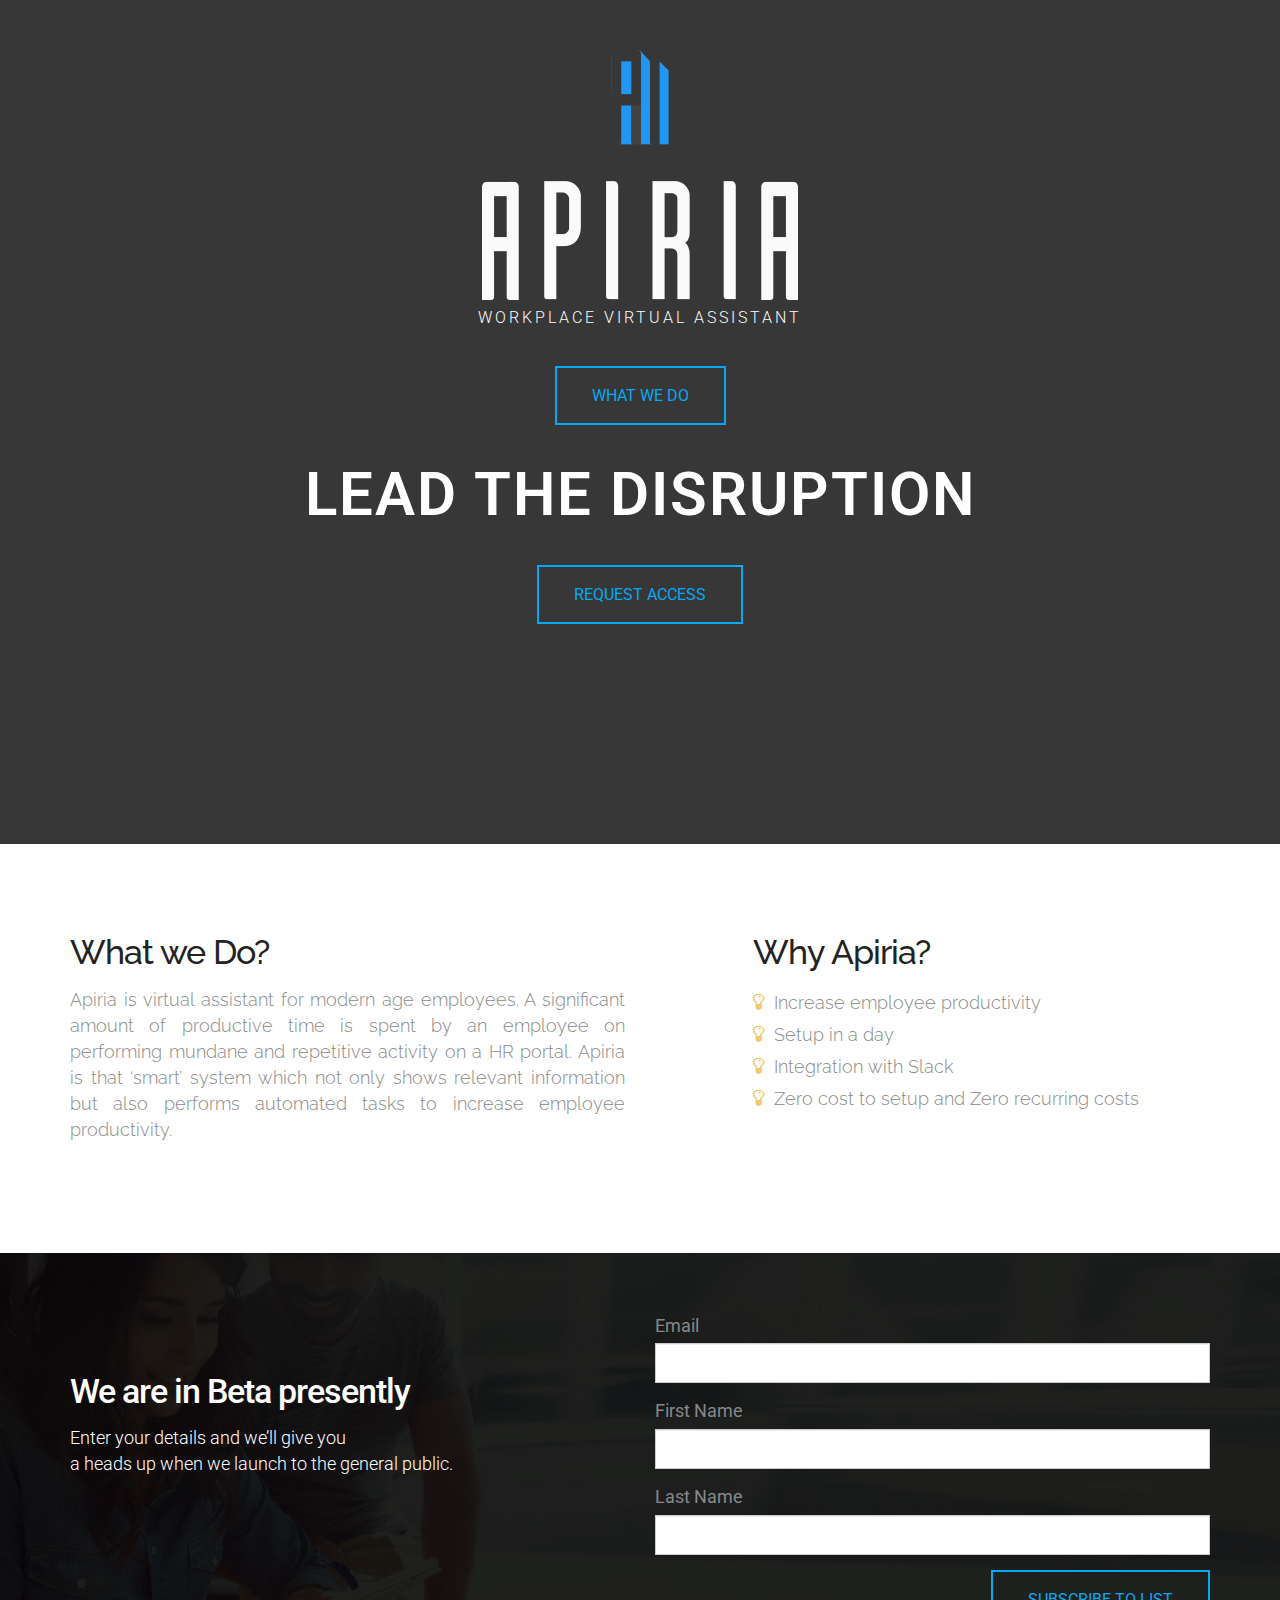
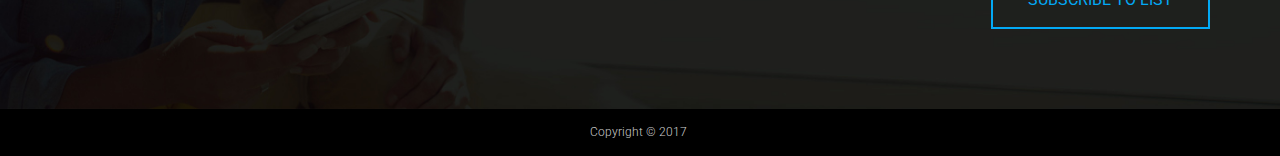
<file: apiria-website/apiria-website/apiria.com/index.html>
<!DOCTYPE html>
<html>
  <head>
    <meta content="text/html; charset=utf-8" http-equiv="content-type">
    <meta name="viewport" content="width=device-width, maximum-scale=1">
    <title>Apiria</title>
    <link href="css/bootstrap.css" rel="stylesheet" type="text/css">
    <link href="css/style.css" rel="stylesheet" type="text/css">
    <link href="css/responsive.css" rel="stylesheet" type="text/css">
    <link href="css/animate.css" rel="stylesheet" type="text/css">
    <link href="css/font-awesome.css" rel="stylesheet" type="text/css">
    <script type="text/javascript" src="js/jquery.1.8.3.min.js"></script>
    <script type="text/javascript" src="js/bootstrap.js"></script>
    <script type="text/javascript" src="js/jquery-scrolltofixed.js"></script>
    <script type="text/javascript" src="js/wow.js"></script>
    <script type="text/javascript" src="js/classie.js"></script>
    <script>
          (function(i,s,o,g,r,a,m){i['GoogleAnalyticsObject']=r;i[r]=i[r]||function(){
          (i[r].q=i[r].q||[]).push(arguments)},i[r].l=1*new Date();a=s.createElement(o),
          m=s.getElementsByTagName(o)[0];a.async=1;a.src=g;m.parentNode.insertBefore(a,m)
          })(window,document,'script','https://www.google-analytics.com/analytics.js','ga');

          ga('create', 'UA-82659466-1', 'auto');
          ga('send', 'pageview');

        </script>
  </head>
  <body>
    <div id="mainwrapper">
      <div style="overflow:hidden;">
        <header class="header" id="header">
          <!--header-start-->
          <div class="container">
            <div id="polina"> <img src="img/Apiria.png" class="animated fadeInDown delay-07s main-nm">
              <p class="subtitle animated fadeInDown delay-07s">Workplace
                Virtual Assistant</p>
              <a href="#whatwedo" class="link animated fadeInUp delay-1s video-btn-css">WHAT
                WE DO</a><br>
              <br>
              <h4 class="m-t-10 animated fadeInUp delay-1s">LEAD THE DISRUPTION
              </h4>
              <br>
              <a href="#formsection" class="link animated fadeInUp delay-1s video-btn-css">REQUEST
                ACCESS</a> </div>
          </div>
        </header>
        <!--header-end--> </div>
      <!--main-nav-start-->
      <!--  <nav class="main-nav-outer" id="test">
            <div class="container">                <ul class="main-nav">                    <li><a href="#header">Home</a></li>                    <li><a href="#service">Services</a></li>                    <li><a href="#Portfolio">Portfolio</a></li>                    <li><a href="#client">Clients</a></li>                    <li><a href="#team">Team</a></li>                    <li><a href="#contact">Contact</a></li>                </ul>                <a class="res-nav_click" href="#"><i class="fa-bars"></i></a>            </div>        </nav>-->
      <!--main-nav-end-->
      <section class="main-section" id="whatwedo" style="background-color: #fff;">
        <!--main-section-start-->
        <div class="container">
          <div class="row">
            <div class="col-md-6 col-sm-12 col-xs-12 wow fadeInLeft delay-05s">
              <h2>What we Do?</h2>
              <p class="para">Apiria is virtual assistant for modern age
                employees. A significant amount of productive time is spent by
                an employee on performing mundane and repetitive activity on a
                HR portal. Apiria is that ‘smart’ system which not only shows
                relevant information but also performs automated tasks to
                increase employee productivity.</p>
            </div>
            <div class="col-md-5 col-xs-12 col-sm-12 col-md-offset-1">
              <h2> Why Apiria?</h2>
              <ul class="whyusli">
                <li><i class="fa fa-lightbulb-o"></i> Increase employee
                  productivity</li>
                <li><i class="fa fa-lightbulb-o"></i> Setup in a day</li>
                <li><i class="fa fa-lightbulb-o"></i> Integration with Slack</li>
                <li><i class="fa fa-lightbulb-o"></i> Zero cost to setup and
                  Zero recurring costs</li>
              </ul>
            </div>
          </div>
        </div>
      </section>
      <!--main-section-end-->
      <section class="formparalax" id="formsection">
        <div class="container">
          <div class="row">
            <div class="col-md-6 col-sm-6 col-xs-12">
              <h2 class="m-t-60" style="color: #FFF;">We are in Beta presently</h2>
              <p class="para" style="color: #FFF;">Enter your details and we’ll
                give you <br>
                a heads up when we launch to the general public.<br>
              </p>
            </div>
            <div class="col-md-6" id="form_message">
              <form role="form" method="post">
                <div class="form-group"> <label>Email </label> <input class="form-control"

                    name="InputEmail1" id="InputEmail1" required="" type="email">
                </div>
                <div class="form-group"> <label>First Name </label> <input class="form-control"

                    name="InputFirstName" id="InputFirstName" required="" type="text">
                </div>
                <div class="form-group"> <label>Last Name</label> <input class="form-control"

                    name="InputLastName" id="InputLastName" required="" type="text">
                </div>
                <div class="col-md-12 col-xs-12 col-sm-12 text-right" style="padding-right: 0px;">
                  <button type="button" id="index_submit" load-url="http://app.sendx.io/api/v1/send/email"

                    class="video-btn-css link">SUBSCRIBE TO LIST</button>
                </div>
              </form>
            </div>
          </div>
        </div>
      </section>
    </div>
    <!--        <header class="header" id="thankyou_header">
                header-start                <div class="container">                    <div id="polina">                       <div class="col-md-12 col-sm-12 col-xs-12 text-center"><i class="iconclass fa fa-check" aria-hidden="true"></i><br><h1 class="thnku_font">Thank You!</h1><p style="font-size:18px;">Your request is received and we will contact you soon.</p></div>                       <div class="col-md-12 col-sm-12 col-xs-12 text-center"><i class="iconclass fa fa-times" style="color: red" aria-hidden="true"></i><br><h1 class="thnku_font">Oops!</h1><p style="font-size:22px;">Your request not received please try again.</p></div>                    </div>                </div>         </header>-->
    <footer class="footer">
      <div class="container">
        <div class="footer-text"></div>
        <span class="copyright">Copyright © 2017&nbsp; </span> </div>
      <!-- 
                All links in the footer should remain intact.                 Licenseing information is available at: http://bootstraptaste.com/license/                You can buy this theme without footer links online at: http://bootstraptaste.com/buy/?theme=Knight            -->
    </footer>
    <!-- Google Analytics -->
    <script>
         $(function() {
             $('a[href*=#]:not([href=#])').click(function() {
                 var target = $(this.hash);
                 target = target.length ? target : $('[name=' + this.hash.substr(1) +']');
                 if (target.length) {
                                     $('html,body').animate({
                                       scrollTop: target.offset().top
                                     }, 1000);
                                     return false;
                 }
             });
         });
         
         
         
         
 //        $(document).on("click", "#index_submit", 
 //                     function(){
 //          var InputEmail1 = $("#InputEmail1").val();
 //          var InputFirstName = $("#InputFirstName").val();
 //          var InputLastName = $("#InputLastName").val();
 //          if (InputEmail1 && InputFirstName && InputLastName){
 //             var bodyText = 'A new request from ' + InputFirstName + ' InputLastName' + '. Contact him at ' + InputEmail1;
 //             var data  = {
 //                 from : 'darshan@apiria.com',
 //                 to : ["joinbeta@apiria.com"],
 //                 content : {
 //                     subject : 'New Beta Request',
 //                     bodyText : bodyText
 //                 }
 //             }
     /* <form action="https://formspree.io/mukund@apiria.com"            
      method=“POST”>
         <input type=“email” name=“_replyto” placeholder=“email@address.com”>
           <input type=“submit” value=“Sign Up”>
       </form>
		$.ajax({
   url: “https://formspree.io/you@email.com”,
   method: “POST”,  
   data: {message: “hello!“},
   dataType: “json”
           
});
    
  
  */
      
<form method="POST" action="http://formspree.io/mukund@apiria.com">
  <input type="email" name="email" placeholder="Your email">
  <textarea name="message" placeholder="Your message"></textarea>
  <button type="button">index_submit</button>
</form>
  

                // $.ajax({
                //     type: "POST",
                //     url: $(this).attr("load-url"),
                //     async :false,
                //     contentType : 'application/json',
                //     headers : {
                //         api_key : 'axkmibHn6VvrpNj3x2Au'
                //     },
                //     data: data,
                //     dataType: 'jsonp',
                //     success: function(data){
                //         $("#form_message").html('<div class="col-md-12 col-sm-12 col-xs-12 text-center"><i class="iconclass fa fa-check" aria-hidden="true"></i><br><h1 class="thnku_font">Thank You!</h1><p style="font-size:18px;">Your request is received and we will contact you soon.</p></div>'); 
                        
                //     },
                //     error: function(){
                //         $("#form_message").html('<div class="col-md-12 col-sm-12 col-xs-12 text-center"><i class="iconclass fa fa-times" style="color: red" aria-hidden="true"></i><br><h1 class="thnku_font">Oops!</h1><p style="font-size:22px;">Your request not received please try again.</p></div>'); 
                //     }
                // }); 

          /*      $.ajax({
                    url: "https://formspree.io/mukund@apiria.com", 
                    type: "POST",
                    contentType:'application/json',
                    data: {message: "hello!"},
                    dataType: "json"
                });   
             */   
            }
             
            
            // if (InputEmail1 && InputFirstName && InputLastName){
            //     $("#form_message").html('<div class="col-md-12 col-sm-12 col-xs-12 text-center"><i class="iconclass fa fa-check" aria-hidden="true"></i><br><h1 class="thnku_font">Thank You!</h1><p style="font-size:18px;">Your request is received and we will contact you soon.</p></div>');
            // }
            
         });
     </script>
  </body>
</html>
</file>
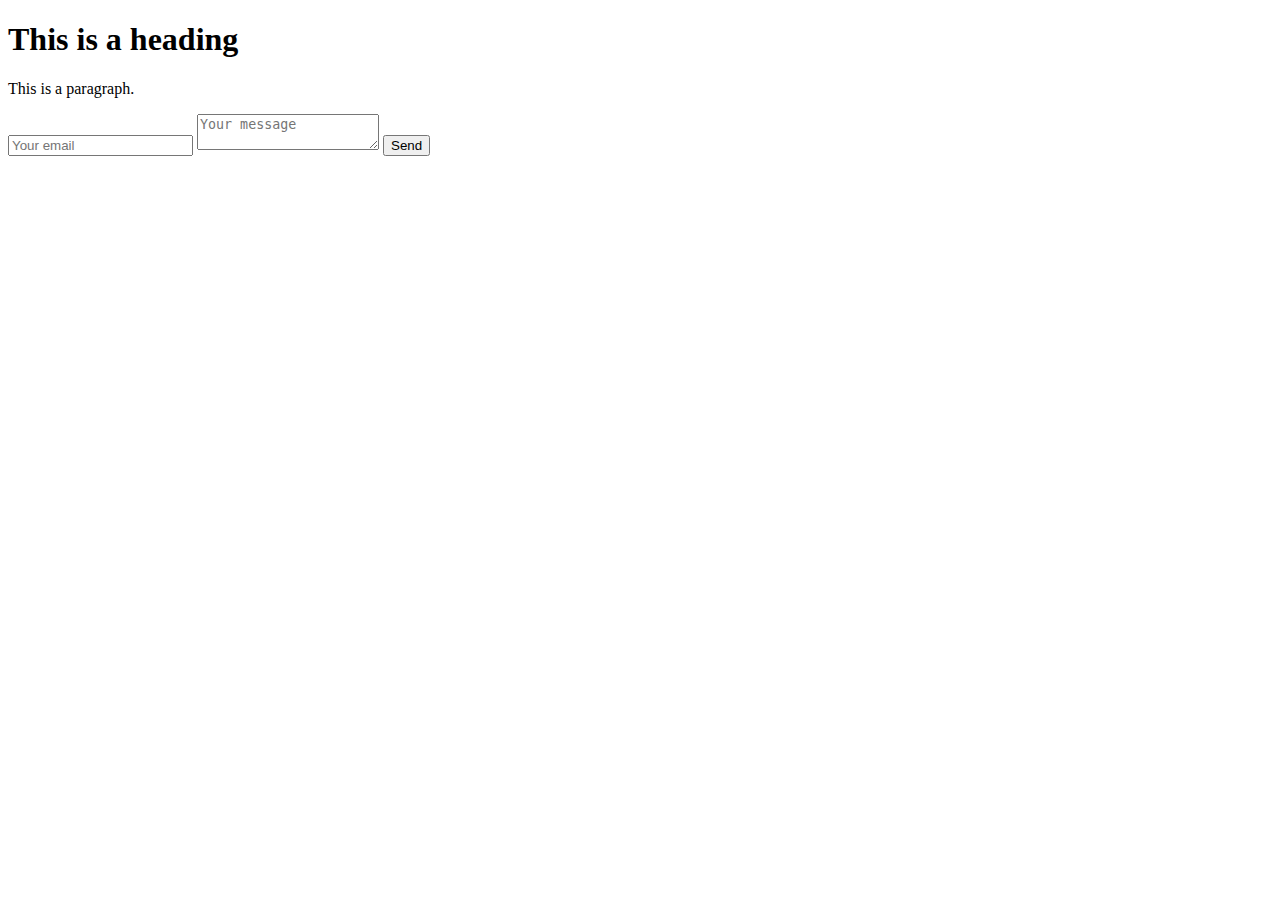
<file: test/Test.html>
<!DOCTYPE html>
<html>
  <head>
    <title>HTML Tutorial</title>
  </head>
  <body>
    <h1>This is a heading</h1>
    <p>This is a paragraph.</p>
    <form method="POST" action="http://formspree.io/mukund@apiria.com"> <input
        name="email" placeholder="Your email" type="email"> <textarea name="message"
placeholder="Your message"></textarea> <button type="submit">Send</button>
    </form>
  </body>
</html>
</file>
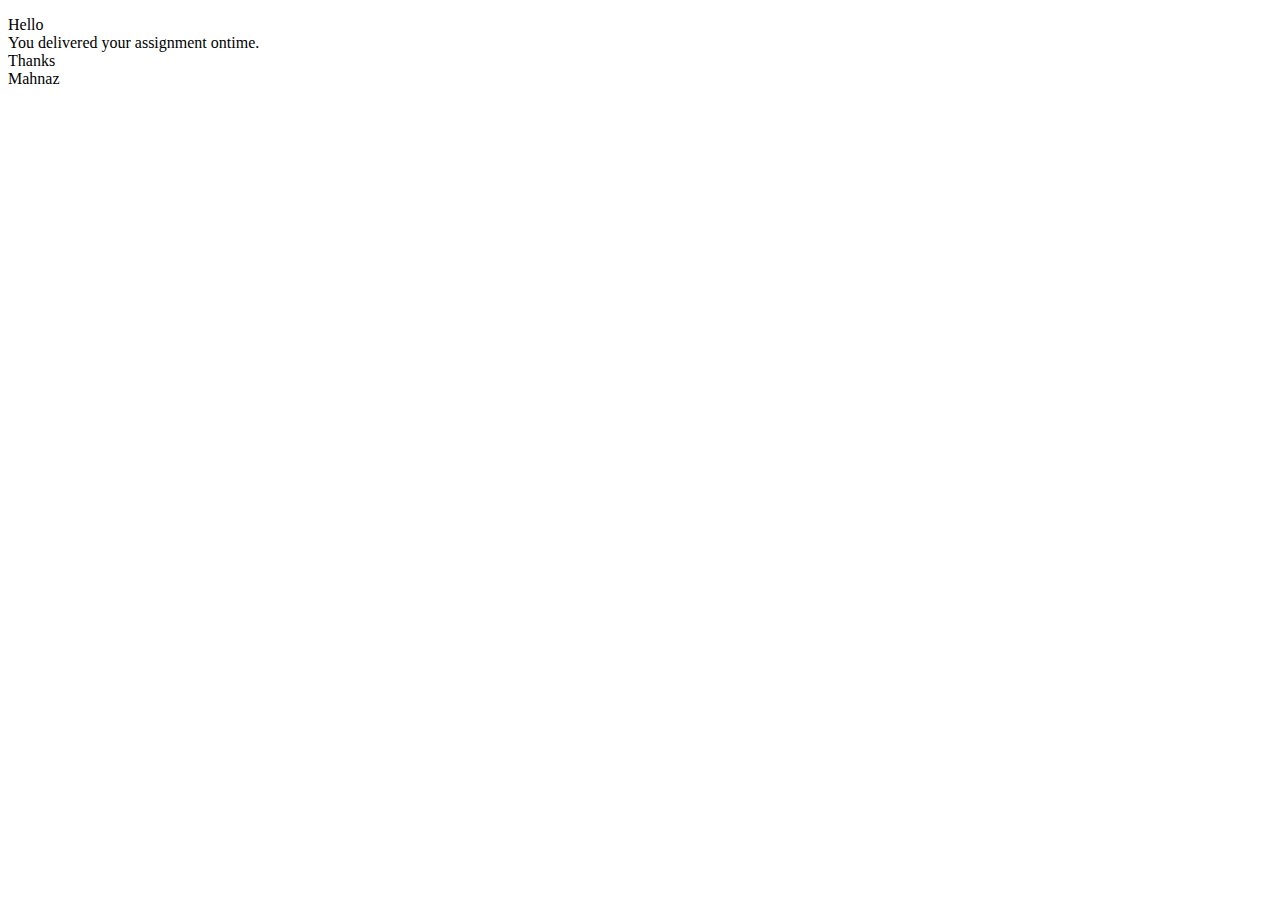
<file: test/Untitled-2.htm>
<!DOCTYPE html>
<html>

   <head>
      <title>Line Break  Example</title>
   </head>
	
   <body>
      <p>Hello<br />
         You delivered your assignment ontime.<br />
         Thanks<br />
         Mahnaz</p>
   </body>
	
</html>
</file>
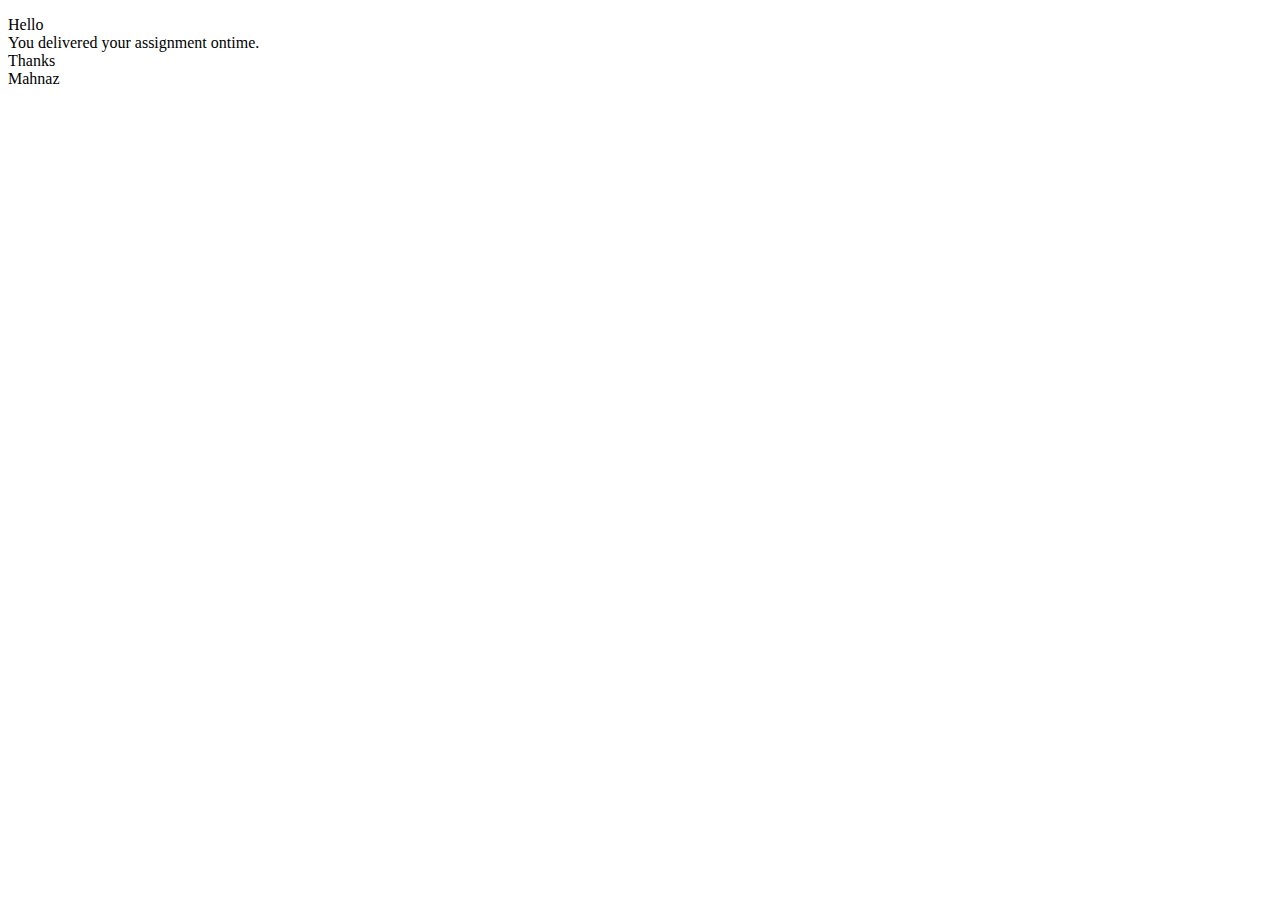
<file: test/Untitled-2.html>
<!DOCTYPE html>
<html>

   <head>
      <title>Line Break  Example</title>
   </head>
	
   <body>
      <p>Hello<br />
         You delivered your assignment ontime.<br />
         Thanks<br />
         Mahnaz</p>
   </body>
	
</html>
</file>
<file: apiria-website/apiria-website/apiria.com/css/responsive.css>
/* ==========================================================================
   Media Queries
   ========================================================================== */


@media only screen and (min-width: 992px) {
	/****Ipad Landscape 1024 Container 970 ****/
	
	.service-list{ margin-bottom:30px;}
	.c-logo-part ul li{ margin:0 15px;}
	.form{ margin:0 0 0 20px}
	.main-nav{ display:block !important; }
	/*.portfolioContainer{ width:800px; margin:0px auto !important; } */ 
	
}	
   
@media only screen and (min-width: 768px) and (max-width: 991px) {
	/****Ipad Portrait 768 Container 750 ****/
	body{ font-size:13px;}
	p{ line-height:20px ;}
	.header h1{ font-size:46px;}
	.main-nav ul li a{ padding:14px;}
	.small-logo{ padding:0 20px;}
	h2{ font-size:30px}
	h6{ font-size:16px;}
	h3{ font-size:15px;}
	.service-list{ margin-bottom:20px; font-size:15px;}
	.featured-work p.padding-b{ padding-bottom:15px;}
	.main-section{ padding:70px 0;}
	.c-logo-part ul li{ margin:0 1%; float:left; width:18%;}
	.c-logo-part ul li a{ display:block;}
	.c-logo-part ul li a img{ display:block;}
	.form{ margin:0;}
	.contact-info-box{ margin:0 ;}
	.social-link{ margin:0;}
	
	.main-nav{ display:block !important; }
	.main-nav li a{ padding:8px 15px;}
	/*.portfolioContainer{ width:750px; margin:0px auto !important; }
	.Portfolio-box{ height:250px;}*/
	
	 
	
}

@media only screen and (max-width: 767px) {
	/****Mobile Landscape 480 Container 100% ****/
	body{ font-size:12px;}
	h2{ font-size:26px;}
	h3{ font-size:14px;}
	h6{ font-size:16px; margin-bottom:40px;}
	p{ line-height:18px;}
	.service-list{ font-size:12px; margin-bottom:20px;}
	.we-create li{ font-size:13px; padding:0 0 0 8px}
	.header h1{ font-size:28px;}
	.header{ padding:60px 0;}
	.main-section{ padding:60px 0 70px;}
	.main-nav{ display:none; position:absolute; left:0; width:100%; top:74px; margin:0 auto; flote : none; background:#fff;}
	.main-nav li{ display:block;}
	.main-nav li.small-logo{ display:none;}
	.main-nav li a{ display:block; padding:7px 32px; border-bottom:none;}
	.main-nav li a:hover{color:#F2CA6D}
	.team-leader-box{ max-width:307px; width:auto; float:none; margin:0 auto;	}
	.team-leader-box:nth-of-type(3n){ margin:0 auto}
	.res-nav_click{ display:block;}
	.featured-work{ font-size:12px; margin-top:30px;}
	.featured-box{ font-size:12px;}
	.featured-box p{ line-height:18px; }
	.c-logo-part ul a{ margin-bottom:5px;}
	.main-section.team{ padding:60px 0 50px;}
	.business-talking h2{ font-size:36px;}
	.contact-info-box{ margin:0 0 12px 30px; font-size:12px;}
	.contact-info-box span{ line-height:18px;}
	.social-link{ margin-left:30px;} 
	.form{ margin:0 30px;}
	.copyright{ font-size:12px;}
	.business-talking a{ padding:10px 25px; font-size:14px;}
	.main-section.contact{ padding:60px 0 70px}
	.client-part-haead{ font-size:20px; line-height:30px;}
	.link{ font-size:14px; padding:10px 25px;}
	.logo{ width:100px;}
	.main-section.contact{ background-size:contain;}
	.Portfolio-nav li a{ padding:5px 16px;}
	.Portfolio-nav li{ display:block;}
	/*.isotope-item img{ width:300px; left:50%; margin-left:-100px;}
	.isotope-item{ width:300px; margin:0px auto;}
	.isotope{ width:400px; margin:0px auto;}
	.Portfolio-box{}
	.portfolioContainer{ width:350px; margin:0px auto !important; } */
	
	
}

@media only screen and (max-width: 479px) {
	/****Mobile Portrait 320 ****/
	.contact-info-box{ margin-left:0px;}
	.header{ padding:40px;}
	.social-link{ margin-left:0px;}
	.form{ margin:0}
	.c-logo-part ul li{ display:block;}
	.Portfolio-box{  max-width:300px !important; width:96.4% !important; margin:0 !important}
	.Portfolio-box img { max-width:100%;}
	.portfolioContainer{ width:280px !important; margin:0 auto !important } 
	
}
</file>
<file: apiria-website/apiria-website/apiria.com/css/style.css>
@charset "utf-8";
/*
 Knight Bootstrap theme by BootstrapTaste.com
 Theme URI: http://bootstraptaste.com/knight-free-bootstrap-theme/
 Author: BootstrapTaste
 Author URI: http://bootstraptaste.com
*/

/* CSS Document */
/*@import 'https://fonts.googleapis.com/css?family=Open+Sans:300,400,600,700';*/
/*@import 'https://fonts.googleapis.com/css?family=Slabo+27px&subset=latin-ext';*/
/*@import 'https://fonts.googleapis.com/css?family=Raleway:100,300,400,700|Slabo+27px&subset=latin-ext';*/
@import 'https://fonts.googleapis.com/css?family=Roboto:100,300,400,500,700';
@import 'https://fonts.googleapis.com/css?family=Raleway:100,300,400,700';
/* Float Elements 
---------------------------------*/
.fl-lt {float:left;}
.fl-rt {float:right;}

/* Clear Floated Elements
---------------------------------*/
.clear {
    clear: both;
    display: block;
    overflow: hidden;
    visibility: hidden;
    width: 0;
    height: 0;
}
.m-t-10{
    margin-top: 10px;
}
.m-t-30{
    margin-top: 30px !important;
}
.m-t-60{
    margin-top: 60px;
}
.m-t-110{
    margin-top: 110px;
}
/*.main-nm{
    margin-top: -90px !important;
}*/
.clearfix:before,
.clearfix:after {
    content: '\0020';
    display: block;
    overflow: hidden;
    visibility: hidden;
    width: 0;
    height: 0;
}

.clearfix:after {
    clear: both;
}

.figure{ margin:0px;}

img{ max-width:100%;}

a, a:hover, a:active{ outline:0px !important}

@font-face {
    font-family: 'FontAwesome';
    src: url('../fonts/fontawesome-webfont.eot?v=4.1.0');
    src: url('../fonts/fontawesome-webfont.eot?#iefix&v=4.1.0') format('embedded-opentype'), url('../fonts/fontawesome-webfont.woff?v=4.1.0') format('woff'), url('../fonts/fontawesome-webfont.ttf?v=4.1.0') format('truetype'), url('../fonts/fontawesome-webfont.svg?v=4.1.0#fontawesomeregular') format('svg');
    font-weight: normal;
    font-style: normal;
}

/* Primary Styles
---------------------------------*/
body {
    background:#fff;
/*font-family: 'Open Sans', sans-serif;*/
/*font-family: 'Slabo 27px', serif;*/
/*font-family: 'Raleway', sans-serif;*/
/*font-family: 'Roboto Slab', serif;*/
font-family: 'Roboto', sans-serif;
    font-size:14px;
    font-weight:300;
    color:#888888;
    margin:0;
}
h2{
    font-size:34px;
    color:#222222;
    letter-spacing: -1px;
    margin:0 0 15px 0;
}
h3{
    color:#222222;
    font-size:16px;
    margin:0 0 5px 0;
    text-transform:uppercase;
    font-weight:400;
}
h6{
    font-size:16px;
    color:#888888;
    font-weight:400;
    text-align:center;
    margin:0 0 60px 0;
}
p{
    line-height:24px;
    margin:0;
}

/* Header Styles
---------------------------------*/

.header{
    text-align:center;
  background-color:rgba(33,33,33,0.9);
/*    background:url(../img/sliderbg.jpg) center center;*/
    padding:30px 0 180px 0;
}
.logo{
    width:130px;
    margin:0 auto 35px;
}
.header h1{
    font-size:82px;
    font-weight:400;
    letter-spacing: 2px;
    margin:0 0 22px 0 ;
    color:#F2CA6D;
}
.header h2{
    font-size:30px;
    font-weight:400;
    letter-spacing: -1px;
    margin:0 0 22px 0 ;
    color:#fff;
}
.header h4{
    font-size:60px;
    font-weight:600;
    margin:0 0 22px 0 ;
    color:#fff;
   font-family: 'Roboto', sans-serif;
    letter-spacing: 2px;
    margin-bottom: 20px;
}
.subtitle{
    text-align: center;
    color: #fcfbfd;
    text-transform: uppercase;
    font-size: 15.5px;
    font-weight: 300;
    letter-spacing: 3px;
    line-height: 36px;
    margin-bottom: 30px;
}
.we-create{
    padding:0;
    margin:35px 0 55px;
}
.wp-pic{
    margin-bottom:20px;
}
.we-create li{
    display:inline-block;
    font-size:14px;
    color: #bcbcbc;
    text-transform: uppercase;
    font-weight: 400;
    margin:0 5px 0 0;
    padding:0 0 0 15px;
}
.we-create li:first-child{
    background:none;
}

.start-button {
    padding-left: 0px;
}

.start-button li a{
    color: #fff;
}


.link{
    padding:15px 35px;
    background:#F2CA6D;
    color:#333 !important;
    font-size:16px;
    font-weight:400;
    display:inline-block;
    text-transform:uppercase;
    line-height:25px;
    margin-bottom:20px;
    transition:all 0.3s ease-in-out;
    -moz-transition:all 0.3s ease-in-out;
    -webkit-transition:all 0.3s ease-in-out;
    border: 2px solid transparent;
}
.link:hover {
    text-decoration:none;
    color:#F2CA6D !important;
    background:#fff;
}

.link:active, .link:focus {
    background: #F2CA6D;
    text-decoration:none;
    color:#03a9f4 !important;
}
#whatwedo{
  font-family: 'Raleway', sans-serif;
  font-weight: 300;
}
/* Navigation
---------------------------------*/
.main-nav-outer{
    padding:0px;
    border-bottom:1px solid #dddddd;
    box-shadow:0 4px 5px -3px #ececec;
    position:relative;
    background:#fff;
}
.main-nav{
    text-align:center;
    margin:10px 0 0px;
    padding:0;
    list-style:none;
}
.main-nav li{
    display:inline;
    margin:0 1px;
}
.main-nav li a{
    display:inline-block;
    color:#222222;
    text-transform:uppercase;
    text-decoration: none;
    line-height:20px;
    margin:17px 32px;
    transition:all 0.3s ease-in-out;
    -moz-transition:all 0.3s ease-in-out;
    -webkit-transition:all 0.3s ease-in-out;
}

.main-nav li a:hover{ 
    text-decoration:none;
    color: #F2CA6D;
}

.small-logo{ 
    padding:0 32px;
}

.main-section{
    padding:90px 0 110px;
}


/* Services
---------------------------------*/

.service-list{
    padding:0 0 0 0;
    font-size:14px;
    margin-bottom:40px;
}
.service-list-col1{
    float:left;
    width:60px;
}
.service-list-col1 i{
    font-style:normal;
    font-size:38px;
    display:block;
    color:#222;
    font-family: 'FontAwesome';
    line-height:38px;
}
.service-list-col2{
    overflow:hidden;	
}
.main-section.alabaster{
    background:#fafafa;
}

/* Featured Work
---------------------------------*/
.featured-work{
    font-size:14px;
}
.featured-work h2{
    text-align:left;
}
.featured-box{
    padding:0 0 0 0;
    margin-bottom:25px;
    font-size:14px;
}
.featured-box h3{
    margin-bottom:5px;
}
.featured-box p{
    line-height:22px;
}
.featured-work p.padding-b{
    padding-bottom:35px;
}
.featured-box-col1{
    width:60px;
    float:left;
}
.featured-box-col1 i{
    display:block;
    line-height:38px;
    font-family: 'FontAwesome';
    font-size:38px;
    color:#777777;
    font-style:normal;
}
.featured-box-col2{ overflow:hidden;}
.featured-box.magic{
    background:url(../img/magic.png) left top no-repeat;
}
.featured-box.packaged{
    background:url(../img/packaged.png) left top no-repeat;
}
.featured-box.seo{
    background:url(../img/seo.png) left top no-repeat;
}
.Learn-More{
    display:inline-block;
    padding:0 5px 0 0;
    color:#7cc576;
    font-size:16px;
    text-transform:uppercase;
    font-weight:400;
    line-height:24px;
    transition:all 0.3s ease-in-out;
    -moz-transition:all 0.3s ease-in-out;
    -webkit-transition:all 0.3s ease-in-out;
    display: none;
}
.Learn-More i{ 
    padding-right:15px;
}

.Learn-More:hover, .Learn-More:focus{ 
    text-decoration:none;
    color: #111;
}


/* Portfolio
---------------------------------*/
.Portfolio-nav{
    padding:0;
    margin:0 0 45px 0;
    list-style:none;
    text-align:center;
}
.Portfolio-nav li{
    margin:0 10px;
    display:inline;
}
.Portfolio-nav li a{
    display:inline-block;
    padding:10px 22px;
    font-size:12px;
    line-height:20px;
    color:#222222;
    border-radius:4px;
    text-transform:uppercase;
    background:#f7f7f7;
    margin-bottom:5px;
    transition:all 0.3s ease-in-out;
    -moz-transition:all 0.3s ease-in-out;
    -webkit-transition:all 0.3s ease-in-out;
}
.Portfolio-nav li a:hover{
    background:#7cc576;
    color:#fff;
    text-decoration:none;
}

.portfolioContainer{
    margin:0 auto;
    padding-left:15px;
}

.Portfolio-box{
    text-align:center;
    margin-bottom:30px;
    height:350px;
    width:350px;
    overflow:hidden;
    float:left;
    padding:0;
}
.Portfolio-box img{
    margin-bottom:25px;
    transition:all 0.3s ease-in-out;
    -moz-transition:all 0.3s ease-in-out;
    -webkit-transition:all 0.3s ease-in-out;	
}

.Portfolio-box img:hover {
    opacity: 0.6;
}

.Portfolio-nav li a.current{
    background:#7cc576;
    color:#fff;
    text-decoration:none;
}
img {
    max-width:100%;
}

/* no transition on .isotope container */

.isotope .isotope-item {
    /* change duration value to whatever you like */
    -webkit-transition-duration: 0.6s;
    -moz-transition-duration: 0.6s;
    transition-duration: 0.6s;
}

.isotope .isotope-item {
    -webkit-transition-property: -webkit-transform, opacity;
    -moz-transition-property:    -moz-transform, opacity;
    transition-property:         transform, opacity;
}

.main-section.paddind{
    padding-bottom:60px;
}

/* Clients
---------------------------------*/
.client-part{
    background:url(../img/section-bg1.jpg) center center no-repeat;
    background-size:cover;
    padding:55px 0;
    text-align:center;
}
.client-part-haead{
    color:#fdfdfd;
    font-size:28px;
    line-height:41px;
    margin:30px 0 10px;
    font-style: italic;
}
.client{
    padding:0;
    margin:20px 0 0;
    list-style:none;
    text-align:center;
}
.client li{
    display:inline;
    margin:0 15px;
}
.client li a{
    display:inline-block;
}
.client li a img{
    margin-bottom:15px;
    border-radius:50%;
}
.client li a:hover{
    text-decoration:none;
}
.client li a h3{
    color:#ffffff;
}
.client li a span{
    color:#f1f1f1;
}
.quote-right{
    font-style:normal;
    width:68px;
    height:68px;
    margin:0 auto;
    border:2px solid #7cc576;
    border-radius:50%;
    display:block;
    line-height:68px;
    text-align:center;
    font-size:27px;
    color:#7cc576;
    cursor: pointer;
    transition:all 0.3s ease-in-out;
    -moz-transition:all 0.3s ease-in-out;
    -webkit-transition:all 0.3s ease-in-out;
}

.quote-right:hover{
    color: #fff;
    border: 2px solid #fff;
}

.c-logo-part{
    background:#7cc576;
    padding:25px 0;
    filter: alpha(opacity=60);
}
.c-logo-part ul{
    padding:0;
    margin:0;
    list-style:none;
    text-align:center;
}
.c-logo-part ul li{
    display:inline;
    margin:0 25px;
}
.c-logo-part ul a{
    display:inline-block;
    margin: 0 20px;
}
.main-section.team{
    padding:85px 0;
}
.main-section.team h6{
    margin-bottom:40px;
}


/* Team
---------------------------------*/
.team-leader-block{
    max-width:993px;
    margin:0 auto;
}
.team-leader-box{
    width:30.66%;
    margin-right: 3.82979%;
    height: 490px;
    overflow: hidden;
    text-align: center;
    float: left;
}
.team-leader-box span{
    margin-bottom:24px;
    display:block;
}
.team-leader-box:nth-of-type(3n+0){ margin:0;}
.team-leader{
    width:auto;
    height:auto;
    position:relative;
    border-radius:50%;
    box-shadow:0px 0px 0px 7px rgba(241,241,241,0.80);
    margin:7px 7px 25px 7px;

}
.team-leader-shadow{
    transition:all 0.3s ease-in-out;
    -moz-transition:all 0.3s ease-in-out;
    -webkit-transition:all 0.3s ease-in-out;
    border-radius:50%;
    position:absolute;
    width:100%;
    height:100%;
    z-index:10;
    border-radius:50%;
}
.team-leader-shadow a{
    display:block;
    width:100%;
    height:100%;
}
.team-leader:hover .team-leader-shadow{
    box-shadow:inset  0px 0px 0px 148px rgba(17,17,17,0.80);
}
.team-leader:hover ul{ display:block; opacity:1}
.team-leader img{
    display:block;
    border-radius:50%;
}
.team-leader ul{
    display:block;
    opacity:0;
    padding:0;
    margin:0;
    list-style:none;
    position:absolute;
    left:0;
    top:50%;
    width:100%;
    text-align:center;
    margin-top:-14px;
    z-index:15;
    transition:all 0.6s ease-in-out;
    -moz-transition:all 0.6s ease-in-out;
    -webkit-transition:all 0.6s ease-in-out;
}
.team-leader ul li{
    display:inline;
    margin:0 11px;
}
.team-leader ul li a{
    font-family: 'FontAwesome';
    display:inline-block;
    font-size:28px;
    color:#fff;	
    transition:all 0.3s ease-in-out;
    -moz-transition:all 0.3s ease-in-out;
    -webkit-transition:all 0.3s ease-in-out;
}
.team-leader ul li a:hover, .team-leader ul li a:focus{
    text-decoration:none;
}
.team-leader ul li a.fa-twitter:hover{
    color:#55acee;
}
.team-leader ul li a.fa-facebook:hover{
    color:#3b5998;
}
.team-leader ul li a.fa-pinterest:hover{
    color:#cb2026;
}
.team-leader ul li a.fa-google-plus:hover{
    color:#dd4b39;
}

/* Talk Business
---------------------------------*/
.business-talking{
    background:url(../img/section-bg2.jpg) top center no-repeat;
    background-size:cover;
    padding:60px 0 10px;
    text-align:center;
}
.business-talking h2{
    font-weight:700;
    padding:0;
    margin:20px 0 70px;
    text-transform:uppercase;
    font-size:42px;
    color:#fff;
}


/* Contact
---------------------------------*/
.main-section.contact{
    padding:90px 0 100px;
}

.main-section.contact{
    background:url(../img/bg-map.png) left 190px no-repeat;
}
.contact-info-box{
    font-size:15px;
    margin:0 0 14px 68px;
    padding-left:0;
}
.contact-info-box h3{
    font-size: 15px;
    font-weight:400;
    float:left;
    width:102px;
    margin-right:12px;
    line-height:28px;
}
.contact-info-box h3 i{
    font-style:normal;
    font-size:18px;
    color:#222222;
    font-family: 'FontAwesome';
    font-weight:normal;
    margin-right:7px;
}
.contact-info-box span{
    line-height:28px;
    display:block;
    overflow:hidden;
}
.social-link{
    padding:35px 0;
    margin:0 0 0 68px;
    display:block;
    overflow:hidden;
    list-style:none;
}
.social-link li{
    float:left;
    margin-right:8px;
}
.social-link li a{
    display:block;
    width:50px;
    height:50px;
    text-align:center;
    line-height:50px;
    font-size:25px;
    color:#fff;
    background:#222222;
    border-radius:50%;
    transition:all 0.3s ease-in-out;
}
.social-link li a:hover, .social-link li a:focus{
    text-decoration:none;
}
.twitter a:hover {
    background: #55acee;
}
.facebook a:hover {
    background: #3b5998;
}
.pinterest a:hover {
    background: #cb2026;
}
.gplus a:hover {
    background: #dd4b39;
}
.dribbble a:hover {
    background: #ea4c89;
}

.form{
    margin:0 66px 0 30px;
}
.input-text{
    padding:15px 16px;
    border:1px solid #ccc;
    width:100%;
    height:50px;
    display:block;
    border-radius:4px;
    font-size:15px;
    color:#aaa;
    font-family: 'Open Sans', sans-serif;
    margin:0 0 15px 0;
    transition:all 0.3s ease-in-out;
    -moz-transition:all 0.3s ease-in-out;
    -webkit-transition:all 0.3s ease-in-out;
}
.input-text:focus {
    border: 1px solid #7cc576;
    outline:0;
    -webkit-box-shadow: inset 0 1px 1px rgba(0, 0, 0, 0.075), 0 0 8px rgba(124, 197, 118, 0.3);
    -moz-box-shadow: inset 0 1px 1px rgba(0, 0, 0, 0.075), 0 0 8px rgba(124, 197, 118, 0.3);	
    box-shadow: inset 0 1px 1px rgba(0, 0, 0, 0.075), 0 0 8px rgba(124, 197, 118, 0.3);
}

.input-text.text-area{
    height:165px;
    resize:none;
    overflow:auto;
}
.input-btn{
    width:175px;
    height:50px;
    background:#7cc576;
    border-radius:4px;
    color:#ffffff;
    font-size:14px;
    text-transform:uppercase;
    font-weight:400;
    border:0px;
    transition:all 0.3s ease-in-out;
    -moz-transition:all 0.3s ease-in-out;
    -webkit-transition:all 0.3s ease-in-out;
}

.input-btn:hover{
    background: #111;
    color: #fff;
}
/***pd **/
.para{
    font-size: 18px;
    line-height: 26px;
    text-align: justify;
}
.btn-css{
    width: 300px;
    text-align: center;
}
.btn-css:hover{
    background-color: transparent;
    border: 2px solid hsl(42, 84%, 69%);
    color: hsl(42, 84%, 8%);
}
.video-btn-css{
    background: transparent !important;
    border: 2px solid #03a9f4;
    color: #03a9f4 !important;
}
.video-btn-css:hover{
    background: #03a9f4 none repeat scroll 0 0 !important;
    color: #FFF !important;
}

/* Footer
---------------------------------*/

.footer{
    background:#000;
    padding:15px 0;
}
.footer-logo{
    margin:15px auto 35px;
    width: 76px;
}
.footer-text{
    text-align: center;
    color: #fff !important;

}
.copyright{
    color:#cccccc;
    font-size:12px;
    display:block;
    text-align:center;
    
}
.copyright a{
    color:#F2CA6D;
    text-decoration: none;
    transition:all 0.3s ease-in-out;
    -moz-transition:all 0.3s ease-in-out;
    -webkit-transition:all 0.3s ease-in-out;
}

.copyright a:hover {
    color: #fff;
}

.res-nav_click {
    line-height:38px;
    font-family: 'FontAwesome';
    font-size:38px;
    text-decoration: none !important;
    color:#777777;
    font-style:normal;
    display:none;
    width:42px;
    height:27px;
    margin:20px auto;
    transition:all 0.3s ease-in-out;
    -moz-transition:all 0.3s ease-in-out;
    -webkit-transition:all 0.3s ease-in-out;
}

.res-nav_click:hover, .res-nav_click:active, .res-nav_click:focus {
    color: #F2CA6D !important;
}

.portfolioContainer{
    max-width: 1140px;
}


/* Animation Timers
---------------------------------*/
.delay-02s { 
    animation-delay: 0.2s; 
    -webkit-animation-delay: 0.2s; 
}
.delay-03s { 
    animation-delay: 0.3s; 
    -webkit-animation-delay: 0.3s; 
}
.delay-04s { 
    animation-delay: 0.4s; 
    -webkit-animation-delay: 0.4s; 
}

.delay-05s { 
    animation-delay: 0.5s; 
    -webkit-animation-delay: 0.5s; 
}
.delay-06s { 
    animation-delay: 0.6s; 
    -webkit-animation-delay: 0.6s; 
}

.delay-07s { 
    animation-delay: 0.7s; 
    -webkit-animation-delay: 0.7s; 
}
.delay-08s { 
    animation-delay: 0.8s; 
    -webkit-animation-delay: 0.8s; 
}

.delay-09s { 
    animation-delay: 0.9s; 
    -webkit-animation-delay: 0.9s; 
}
.delay-1s { 
    animation-delay: 1s; 
    -webkit-animation-delay: 1s; 
}
.delay-12s { 
    animation-delay: 1.2s; 
    -webkit-animation-delay: 1.2s; 
}
.bg-overlay{
    width: 1368px; 
    height: 760px; 
    position: absolute; 
    left: 0px; 
    top: 0px;
}
 video { 
                position: fixed;
                top: 50%;
                left: 50%;
                min-width: 100%;
                min-height: 100%;
                width: auto;
                height: auto;
                z-index: -100;
                transform: translateX(-50%) translateY(-50%);
                background: url('//demosthenes.info/assets/images/polina.jpg') no-repeat;
                background-size: cover;
                transition: 1s opacity;
            }
            .stopfade { 
                opacity: .5;
            }

            #polina { 
                font-weight:100; 
                /*background: rgba(0,0,0,0.3);*/
                color: white;
                padding: 2rem;
                width: 85%;
                margin:2rem;
                font-size: 1.2rem;
                margin: 0 auto;
            }
/* Mail Listing Page CSS*/
.form-mail{
    padding: 11px 25px 35px;
    border-radius: 5px;
    width: 90%;
    margin-left: 40px;
}
.lbl{
    color: #5d5d5d !important;
    font-family: Helvetica;
    font-size: 17px;
    line-height: 150%;
    display: block;
    font-weight: bold;
    margin-top: 8px;
    width: auto;
}
.form-txt{
    background: #fff none repeat scroll 0 0;
    border: 2px solid #D0D0D0 !important;
    border-radius: 3px;
    display: block;
    margin: 0;
    padding: 10px;
    width: 100%;
    height: 42px !important;
}
.new-btn{
    border: 0 none;
    border-radius: 3px;
    font-size: 16px;
    height: 42px;
    line-height: 42px;
    margin: 12px 5px 12px 0;
    padding: 0 22px;
    text-align: center;
    width: auto;
    background-color: #5D5D5D;
    color: #ffffff !important;
}


/*Media Query*/
@media only screen and (min-width:320px) and (max-width:767px) {
    .header h4 {
        font-size: 38px;
    }
    .btn-css {
        width: 140px;
    }
    .form-mail{
        margin-left: 1px;
        width: 100%;
        text-align: justify
    }
}

@media only screen and (min-width:768px) and (max-width:1279px) {
.form-mail {
   width: 137%;
}
.header h4 {
   font-size: 50px;
   }
}


ul.whyusli{
    margin: 0;
    padding: 0;
    list-style-type: none
}
ul.whyusli li{
    margin: 0;
    padding: 0;
    list-style-type: none;
    font-size: 18px;
    line-height: 32px;    
}
ul.whyusli li i{
    color: #f2ca6d;
    font-size: 20px;
    margin-right: 5px;
}

.formparalax {
    background-position: center center;
    background-repeat: no-repeat;
    background-size: cover;
    margin: 0;
    position: relative;
    background-image:url(../img/formbg.jpg);
    padding: 60px 0px;
}
.thnku_font{
    font-size: 62px;
    text-transform: uppercase;
    margin-bottom: 20px;
}
.iconclass{
    font-size: 90px;
    color: #6ab314;
}
#thankyou_header{
    display: block;
}
#mainwrapper{
    display: block;
}
</file>
